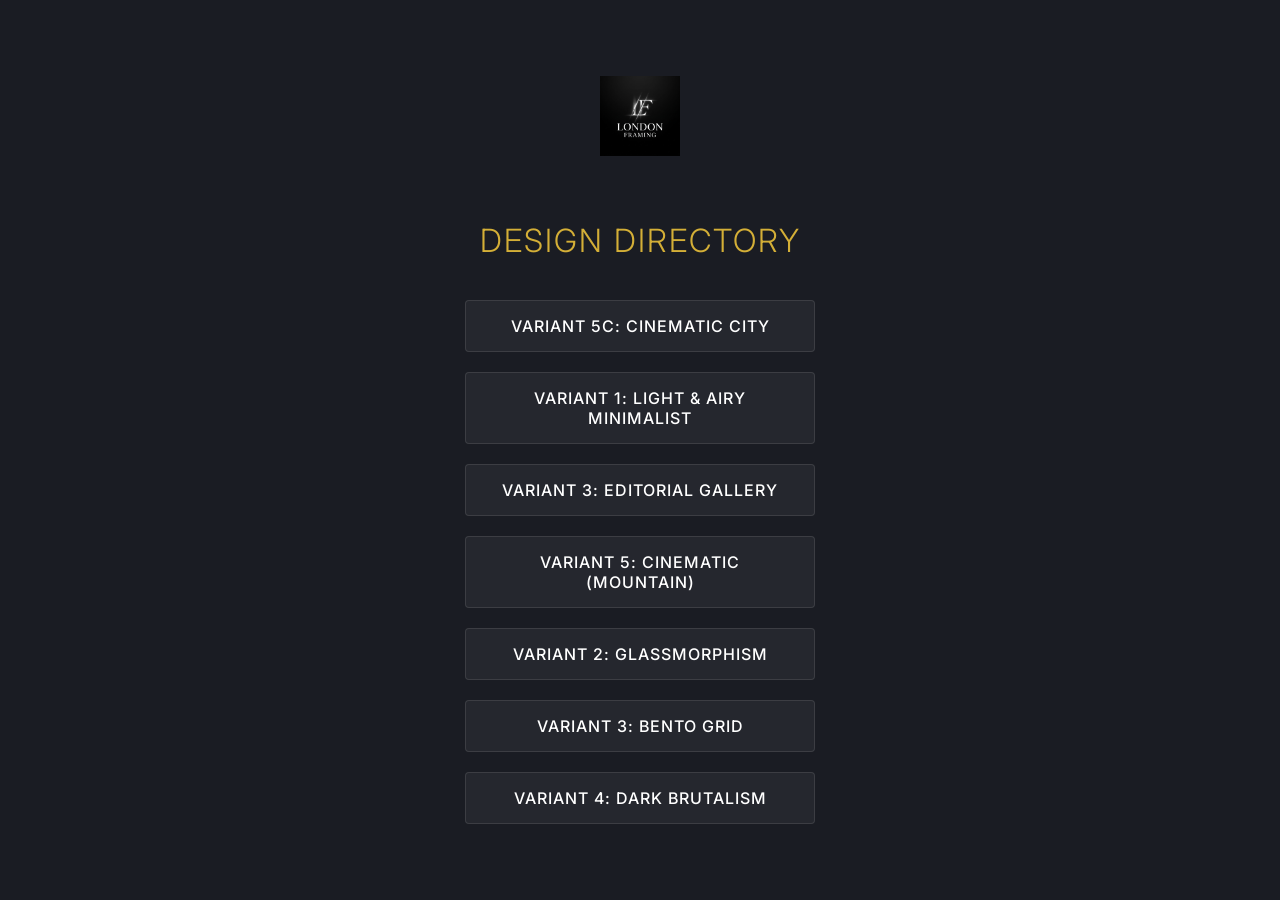
<file: index.html>
<!DOCTYPE html>
<html lang="en">
<head>
    <meta charset="UTF-8">
    <meta name="viewport" content="width=device-width, initial-scale=1.0">
    <title>London Framing - Concept Directory</title>
    <link href="https://fonts.googleapis.com/css2?family=Inter:wght@300;500&display=swap" rel="stylesheet">
    <style>
        body {
            background-color: #1a1c23;
            color: #ffffff;
            font-family: 'Inter', sans-serif;
            display: flex;
            flex-direction: column;
            align-items: center;
            justify-content: center;
            height: 100vh;
            margin: 0;
            text-align: center;
        }
        .logo { margin-bottom: 40px; }
        .logo img { height: 80px; }
        h1 { font-weight: 300; letter-spacing: 2px; margin-bottom: 40px; color: #d4af37; text-transform: uppercase; }
        .links {
            display: flex;
            flex-direction: column;
            gap: 20px;
            width: 350px;
        }
        a {
            color: #ffffff;
            text-decoration: none;
            padding: 15px 30px;
            background: rgba(255,255,255,0.05);
            border: 1px solid rgba(255,255,255,0.1);
            border-radius: 4px;
            transition: all 0.3s ease;
            font-weight: 500;
            letter-spacing: 1px;
            text-transform: uppercase;
        }
        a:hover {
            background-color: #d4af37;
            color: #000;
            border-color: #d4af37;
            transform: translateY(-2px);
        }
    </style>
</head>
<body>
    <div class="logo">
        <img src="assets/logo.png" alt="London Framing Logo">
    </div>
    <h1>Design Directory</h1>
    <div class="links">
        <a href="cinematic-city.html">Variant 5C: Cinematic City</a>
        <a href="minimalist.html">Variant 1: Light & Airy Minimalist</a>
        <a href="editorial-gallery.html">Variant 3: Editorial Gallery</a>
        <a href="cinematic.html">Variant 5: Cinematic (Mountain)</a>
        <a href="glassmorphism.html">Variant 2: Glassmorphism</a>
        <a href="bento.html">Variant 3: Bento Grid</a>
        <a href="brutalism.html">Variant 4: Dark Brutalism</a>
    </div>
</body>
</html>
</file>
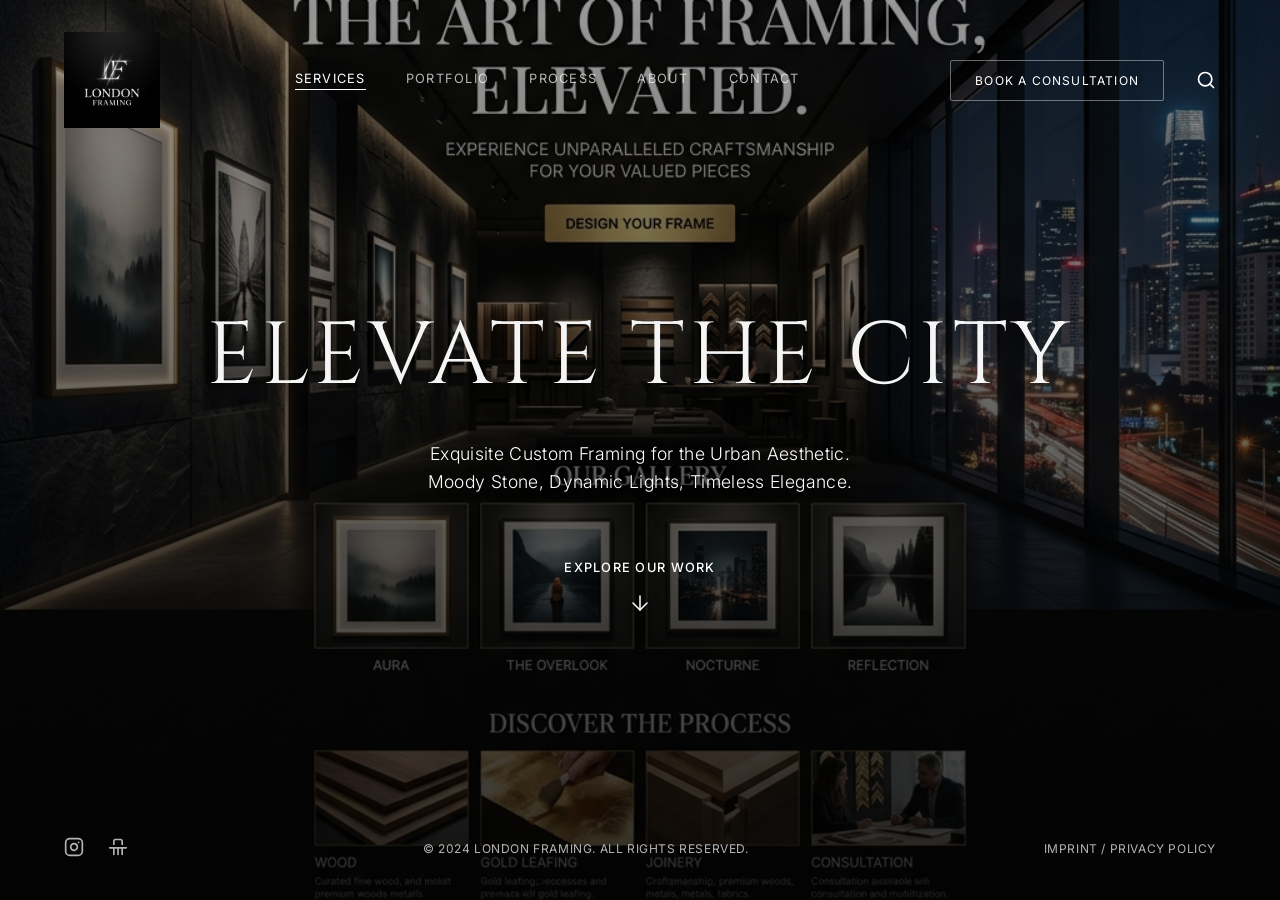
<file: cinematic-city.html>
<!DOCTYPE html>
<html lang="en">
<head>
    <meta charset="UTF-8">
    <meta name="viewport" content="width=device-width, initial-scale=1.0">
    <title>London Framing - Vibrant Skyline</title>
    <link rel="stylesheet" href="css/cinematic-city.css">
    <!-- Fonts -->
    <link href="https://fonts.googleapis.com/css2?family=Cinzel:wght@400;500;600&family=Inter:wght@300;400;500&display=swap" rel="stylesheet">
</head>
<body>
    <header class="site-header">
        <div class="logo">
            <img class="logo-img" src="assets/logo.png" alt="London Framing Logo">
        </div>
        <nav class="main-nav">
            <a href="#" class="active">SERVICES</a>
            <a href="#">PORTFOLIO</a>
            <a href="#">PROCESS</a>
            <a href="#">ABOUT</a>
            <a href="#">CONTACT</a>
        </nav>
        <div class="header-actions">
            <a href="#" class="btn-outline">BOOK A CONSULTATION</a>
            <button class="search-btn">
                <svg viewBox="0 0 24 24" width="20" height="20" stroke="currentColor" stroke-width="2" fill="none" stroke-linecap="round" stroke-linejoin="round">
                    <circle cx="11" cy="11" r="8"></circle>
                    <line x1="21" y1="21" x2="16.65" y2="16.65"></line>
                </svg>
            </button>
        </div>
    </header>

    <main class="hero-section">
        <div class="hero-content">
            <h1 class="hero-title">ELEVATE THE CITY</h1>
            <p class="hero-subtitle">Exquisite Custom Framing for the Urban Aesthetic.<br>Moody Stone, Dynamic Lights, Timeless Elegance.</p>
            <a href="#" class="explore-link">
                EXPLORE OUR WORK
                <svg class="arrow-down" viewBox="0 0 24 24" width="24" height="24" stroke="currentColor" stroke-width="1.5" fill="none" stroke-linecap="round" stroke-linejoin="round">
                    <line x1="12" y1="5" x2="12" y2="19"></line>
                    <polyline points="19 12 12 19 5 12"></polyline>
                </svg>
            </a>
        </div>
    </main>

    <footer class="site-footer">
        <div class="social-links">
            <a href="#">
                <svg viewBox="0 0 24 24" width="20" height="20" stroke="currentColor" stroke-width="2" fill="none" stroke-linecap="round" stroke-linejoin="round">
                    <rect x="2" y="2" width="20" height="20" rx="5" ry="5"></rect>
                    <path d="M16 11.37A4 4 0 1 1 12.63 8 4 4 0 0 1 16 11.37z"></path>
                    <line x1="17.5" y1="6.5" x2="17.51" y2="6.5"></line>
                </svg>
            </a>
            <a href="#">
                <svg viewBox="0 0 24 24" width="20" height="20" stroke="currentColor" stroke-width="2" fill="none" stroke-linecap="round" stroke-linejoin="round">
                    <path d="M7 21v-8M7 9V5c0-1.1.9-2 2-2h6c1.1 0 2 .9 2 2v4M12 13v8M17 13v8M2 13h20"></path>
                </svg>
            </a>
        </div>
        <div class="copyright">
            © 2024 LONDON FRAMING. ALL RIGHTS RESERVED.
        </div>
        <div class="legal-links">
            <a href="#">IMPRINT / PRIVACY POLICY</a>
        </div>
    </footer>
</body>
</html>
</file>
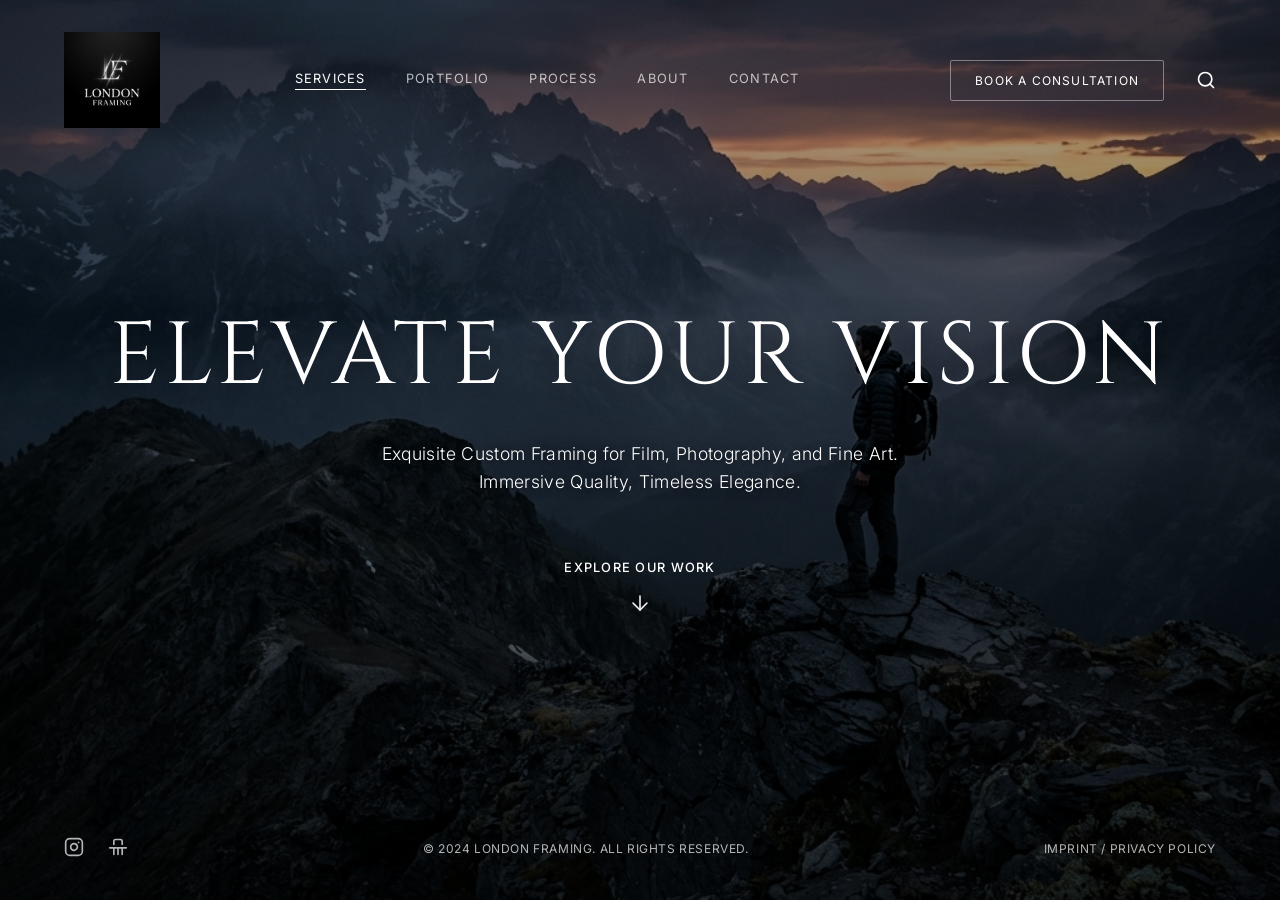
<file: cinematic.html>
<!DOCTYPE html>
<html lang="en">
<head>
    <meta charset="UTF-8">
    <meta name="viewport" content="width=device-width, initial-scale=1.0">
    <title>London Framing - Elevate Your Vision</title>
    <link rel="stylesheet" href="css/landing.css">
    <!-- Fonts -->
    <link href="https://fonts.googleapis.com/css2?family=Cinzel:wght@400;500;600&family=Inter:wght@300;400;500&display=swap" rel="stylesheet">
</head>
<body>
    <header class="site-header">
        <div class="logo">
            <img class="logo-img" src="assets/logo.png" alt="London Framing Logo" style="height: 80px; width: auto; transform: scale(1.2); transform-origin: left center;">
        </div>
        <nav class="main-nav">
            <a href="#" class="active">SERVICES</a>
            <a href="#">PORTFOLIO</a>
            <a href="#">PROCESS</a>
            <a href="#">ABOUT</a>
            <a href="#">CONTACT</a>
        </nav>
        <div class="header-actions">
            <a href="#" class="btn-outline">BOOK A CONSULTATION</a>
            <button class="search-btn">
                <svg viewBox="0 0 24 24" width="20" height="20" stroke="currentColor" stroke-width="2" fill="none" stroke-linecap="round" stroke-linejoin="round">
                    <circle cx="11" cy="11" r="8"></circle>
                    <line x1="21" y1="21" x2="16.65" y2="16.65"></line>
                </svg>
            </button>
        </div>
    </header>

    <main class="hero-section">
        <div class="hero-content">
            <h1 class="hero-title">ELEVATE YOUR VISION</h1>
            <p class="hero-subtitle">Exquisite Custom Framing for Film, Photography, and Fine Art.<br>Immersive Quality, Timeless Elegance.</p>
            <a href="#" class="explore-link">
                EXPLORE OUR WORK
                <svg class="arrow-down" viewBox="0 0 24 24" width="24" height="24" stroke="currentColor" stroke-width="1.5" fill="none" stroke-linecap="round" stroke-linejoin="round">
                    <line x1="12" y1="5" x2="12" y2="19"></line>
                    <polyline points="19 12 12 19 5 12"></polyline>
                </svg>
            </a>
        </div>
    </main>

    <footer class="site-footer">
        <div class="social-links">
            <a href="#">
                <svg viewBox="0 0 24 24" width="20" height="20" stroke="currentColor" stroke-width="2" fill="none" stroke-linecap="round" stroke-linejoin="round">
                    <rect x="2" y="2" width="20" height="20" rx="5" ry="5"></rect>
                    <path d="M16 11.37A4 4 0 1 1 12.63 8 4 4 0 0 1 16 11.37z"></path>
                    <line x1="17.5" y1="6.5" x2="17.51" y2="6.5"></line>
                </svg>
            </a>
            <a href="#">
                <svg viewBox="0 0 24 24" width="20" height="20" stroke="currentColor" stroke-width="2" fill="none" stroke-linecap="round" stroke-linejoin="round">
                    <path d="M7 21v-8M7 9V5c0-1.1.9-2 2-2h6c1.1 0 2 .9 2 2v4M12 13v8M17 13v8M2 13h20"></path>
                </svg>
            </a>
        </div>
        <div class="copyright">
            © 2024 LONDON FRAMING. ALL RIGHTS RESERVED.
        </div>
        <div class="legal-links">
            <a href="#">IMPRINT / PRIVACY POLICY</a>
        </div>
    </footer>
</body>
</html>
</file>
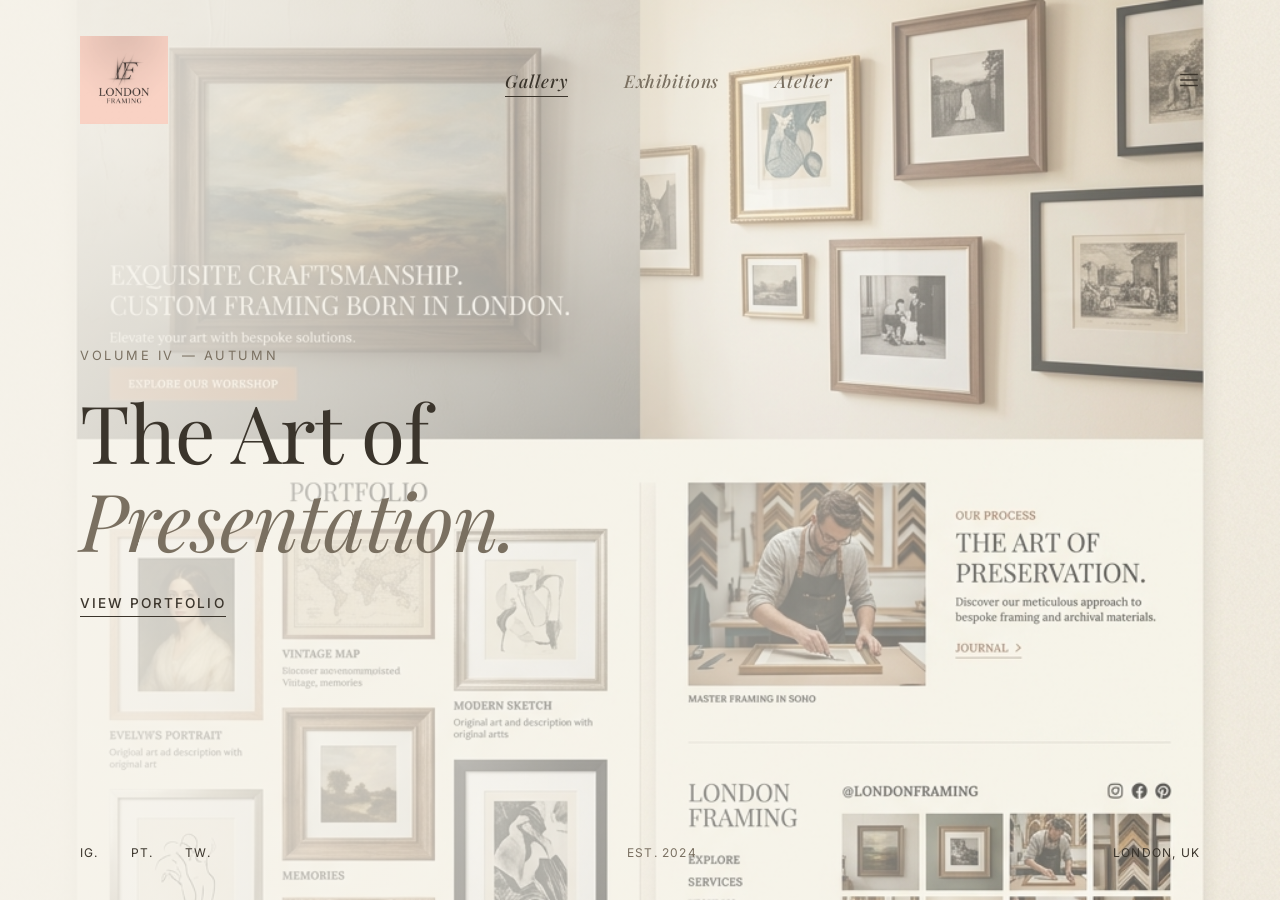
<file: editorial-gallery.html>
<!DOCTYPE html>
<html lang="en">
<head>
    <meta charset="UTF-8">
    <meta name="viewport" content="width=device-width, initial-scale=1.0">
    <title>London Framing - Editorial Gallery</title>
    <link rel="stylesheet" href="css/editorial-gallery.css">
    <!-- Fonts -->
    <link href="https://fonts.googleapis.com/css2?family=Playfair+Display:ital,wght@0,400;0,500;1,400;1,500&family=Inter:wght@300;400;500&display=swap" rel="stylesheet">
</head>
<body>
    <header class="site-header">
        <div class="logo">
            <img class="logo-img" src="assets/logo.png" alt="London Framing Logo">
        </div>
        <nav class="main-nav">
            <a href="#" class="active">Gallery</a>
            <a href="#">Exhibitions</a>
            <a href="#">Atelier</a>
        </nav>
        <div class="header-actions">
            <button class="search-btn">
                <svg viewBox="0 0 24 24" width="22" height="22" stroke="currentColor" stroke-width="1.5" fill="none" stroke-linecap="round" stroke-linejoin="round">
                    <line x1="3" y1="12" x2="21" y2="12"></line>
                    <line x1="3" y1="6" x2="21" y2="6"></line>
                    <line x1="3" y1="18" x2="21" y2="18"></line>
                </svg>
            </button>
        </div>
    </header>

    <main class="hero-section">
        <div class="hero-tag">Volume IV — Autumn</div>
        <h1 class="hero-title">The Art of<br><i>Presentation.</i></h1>
        <a href="#" class="explore-link">View Portfolio</a>
    </main>

    <footer class="site-footer">
        <div class="social-links">
            <a href="#">Ig.</a>
            <a href="#">Pt.</a>
            <a href="#">Tw.</a>
        </div>
        <div class="copyright">
            EST. 2024
        </div>
        <div class="legal-links">
            <a href="#">London, UK</a>
        </div>
    </footer>
</body>
</html>
</file>
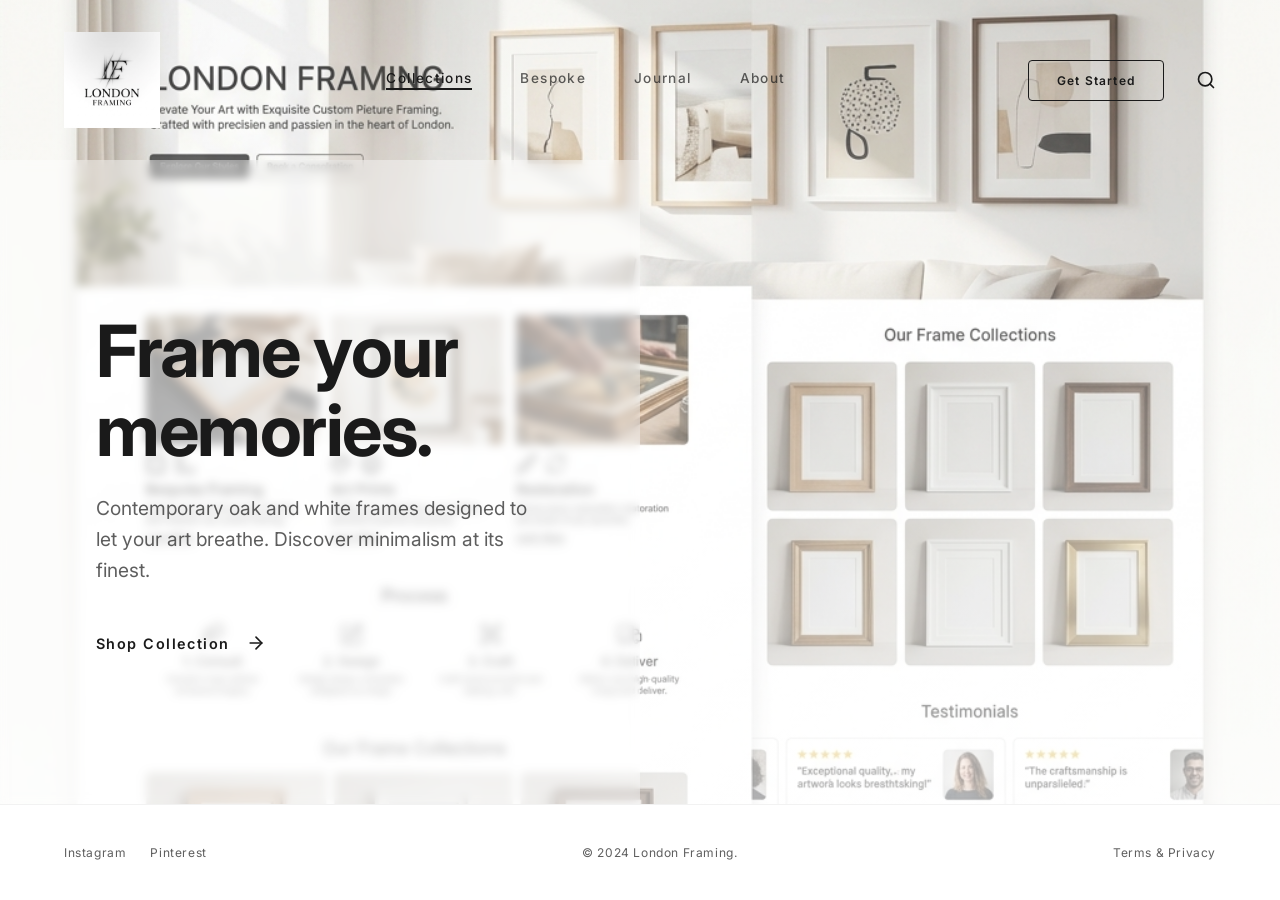
<file: minimalist.html>
<!DOCTYPE html>
<html lang="en">
<head>
    <meta charset="UTF-8">
    <meta name="viewport" content="width=device-width, initial-scale=1.0">
    <title>London Framing - Minimalist Aesthetic</title>
    <link rel="stylesheet" href="css/minimalist.css">
    <!-- Fonts -->
    <link href="https://fonts.googleapis.com/css2?family=Inter:wght@300;400;500;600;700&display=swap" rel="stylesheet">
</head>
<body>
    <header class="site-header">
        <div class="logo">
            <img class="logo-img" src="assets/logo.png" alt="London Framing Logo">
        </div>
        <nav class="main-nav">
            <a href="#" class="active">Collections</a>
            <a href="#">Bespoke</a>
            <a href="#">Journal</a>
            <a href="#">About</a>
        </nav>
        <div class="header-actions">
            <a href="#" class="btn-outline">Get Started</a>
            <button class="search-btn">
                <svg viewBox="0 0 24 24" width="20" height="20" stroke="currentColor" stroke-width="2" fill="none" stroke-linecap="round" stroke-linejoin="round">
                    <circle cx="11" cy="11" r="8"></circle>
                    <line x1="21" y1="21" x2="16.65" y2="16.65"></line>
                </svg>
            </button>
        </div>
    </header>

    <main class="hero-section">
        <h1 class="hero-title">Frame your<br>memories.</h1>
        <p class="hero-subtitle">Contemporary oak and white frames designed to let your art breathe. Discover minimalism at its finest.</p>
        <a href="#" class="explore-link">
            Shop Collection
            <svg class="arrow-right" viewBox="0 0 24 24" width="20" height="20" stroke="currentColor" stroke-width="2" fill="none" stroke-linecap="round" stroke-linejoin="round">
                <line x1="5" y1="12" x2="19" y2="12"></line>
                <polyline points="12 5 19 12 12 19"></polyline>
            </svg>
        </a>
    </main>

    <footer class="site-footer">
        <div class="social-links">
            <a href="#">Instagram</a>
            <a href="#">Pinterest</a>
        </div>
        <div class="copyright">
            © 2024 London Framing.
        </div>
        <div class="legal-links">
            <a href="#">Terms & Privacy</a>
        </div>
    </footer>
</body>
</html>
</file>
<file: css/cinematic-city.css>
:root {
    --text-primary: #ffffff;
    --text-secondary: rgba(255, 255, 255, 0.7);
    --font-heading: 'Cinzel', serif;
    --font-body: 'Inter', sans-serif;
    --transition-standard: all 0.3s ease;
}

* {
    margin: 0;
    padding: 0;
    box-sizing: border-box;
}

body {
    font-family: var(--font-body);
    color: var(--text-primary);
    background-color: #0d1117;
    background-image: linear-gradient(to bottom, rgba(0,0,0,0.4) 0%, rgba(0,0,0,0.8) 100%), url('../assets/cinematic-city-bg.png');
    background-size: cover;
    background-position: center;
    background-attachment: fixed;
    height: 100vh;
    overflow: hidden;
    display: flex;
    flex-direction: column;
}

a {
    text-decoration: none;
    color: var(--text-primary);
    transition: var(--transition-standard);
}

/* Header Styles */
.site-header {
    display: flex;
    justify-content: space-between;
    align-items: center;
    padding: 2.5rem 4rem;
    position: relative;
    z-index: 10;
}

.logo {
    display: flex;
    align-items: center;
    gap: 1rem;
}

.logo-img {
    height: 80px; 
    width: auto; 
    transform: scale(1.2); 
    transform-origin: left center;
}

.main-nav {
    display: flex;
    gap: 2.5rem;
}

.main-nav a {
    font-size: 0.8rem;
    letter-spacing: 0.1em;
    font-weight: 400;
    color: var(--text-secondary);
    position: relative;
    padding-bottom: 4px;
}

.main-nav a:hover,
.main-nav a.active {
    color: var(--text-primary);
}

.main-nav a.active::after {
    content: '';
    position: absolute;
    bottom: 0;
    left: 0;
    width: 100%;
    height: 1px;
    background-color: var(--text-primary);
}

.main-nav a::after {
    content: '';
    position: absolute;
    bottom: 0;
    left: 0;
    width: 0%;
    height: 1px;
    background-color: var(--text-primary);
    transition: width 0.3s ease;
}

.main-nav a:hover::after {
    width: 100%;
}

.header-actions {
    display: flex;
    align-items: center;
    gap: 2rem;
}

.btn-outline {
    border: 1px solid rgba(255, 255, 255, 0.4);
    padding: 0.75rem 1.5rem;
    font-size: 0.75rem;
    letter-spacing: 0.1em;
    border-radius: 2px;
}

.btn-outline:hover {
    background-color: var(--text-primary);
    color: #000;
}

.search-btn {
    background: none;
    border: none;
    color: var(--text-primary);
    cursor: pointer;
    display: flex;
    align-items: center;
    justify-content: center;
    transition: transform 0.2s;
}

.search-btn:hover {
    transform: scale(1.1);
}

/* Hero Section */
.hero-section {
    flex: 1;
    display: flex;
    flex-direction: column;
    justify-content: center;
    align-items: center;
    text-align: center;
    padding: 0 2rem;
    position: relative;
    z-index: 5;
    margin-top: -5vh;
}

.hero-title {
    font-family: var(--font-heading);
    font-size: 5.5rem;
    font-weight: 400;
    letter-spacing: 0.05em;
    margin-bottom: 1.5rem;
    text-shadow: 0 10px 30px rgba(0,0,0,0.8);
    color: #f5f5f5;
    opacity: 0;
    animation: fadeUp 1.2s ease forwards;
}

.hero-subtitle {
    font-size: 1.1rem;
    font-weight: 300;
    line-height: 1.6;
    letter-spacing: 0.02em;
    max-width: 600px;
    margin: 0 auto 4rem auto;
    text-shadow: 0 2px 10px rgba(0,0,0,0.8);
    opacity: 0;
    animation: fadeUp 1.2s ease 0.3s forwards;
}

.explore-link {
    display: flex;
    flex-direction: column;
    align-items: center;
    gap: 1rem;
    font-size: 0.8rem;
    letter-spacing: 0.1em;
    font-weight: 500;
    opacity: 0;
    animation: fadeUp 1.2s ease 0.6s forwards;
}

.arrow-down {
    transition: transform 0.3s ease;
}

.explore-link:hover .arrow-down {
    transform: translateY(5px);
}

/* Footer Overlay */
.site-footer {
    display: flex;
    justify-content: space-between;
    align-items: center;
    padding: 2.5rem 4rem;
    font-size: 0.75rem;
    letter-spacing: 0.05em;
    color: var(--text-secondary);
    position: relative;
    z-index: 10;
}

.social-links {
    display: flex;
    gap: 1.5rem;
}

.social-links a {
    color: var(--text-secondary);
}

.social-links a:hover {
    color: var(--text-primary);
}

.legal-links a {
    color: var(--text-secondary);
}

.legal-links a:hover {
    color: var(--text-primary);
}

/* Animations */
@keyframes fadeUp {
    from {
        opacity: 0;
        transform: translateY(30px);
    }
    to {
        opacity: 1;
        transform: translateY(0);
    }
}
</file>
<file: css/landing.css>
:root {
    --text-primary: #ffffff;
    --text-secondary: rgba(255, 255, 255, 0.7);
    --font-heading: 'Cinzel', serif;
    --font-body: 'Inter', sans-serif;
    --transition-standard: all 0.3s ease;
}

* {
    margin: 0;
    padding: 0;
    box-sizing: border-box;
}

body {
    font-family: var(--font-body);
    color: var(--text-primary);
    background-color: #0d1117;
    background-image: linear-gradient(to bottom, rgba(0,0,0,0.3) 0%, rgba(0,0,0,0.7) 100%), url('../assets/hero-bg.png');
    background-size: cover;
    background-position: center;
    background-attachment: fixed;
    height: 100vh;
    overflow: hidden;
    display: flex;
    flex-direction: column;
}

a {
    text-decoration: none;
    color: var(--text-primary);
    transition: var(--transition-standard);
}

/* Header Styles */
.site-header {
    display: flex;
    justify-content: space-between;
    align-items: center;
    padding: 2.5rem 4rem;
    position: relative;
    z-index: 10;
}

.logo {
    display: flex;
    align-items: center;
    gap: 1rem;
}

.logo-icon {
    width: 32px;
    height: 32px;
}

.logo-text {
    font-family: var(--font-body);
    font-size: 0.9rem;
    font-weight: 500;
    letter-spacing: 0.15em;
    line-height: 1.2;
}

.main-nav {
    display: flex;
    gap: 2.5rem;
}

.main-nav a {
    font-size: 0.8rem;
    letter-spacing: 0.1em;
    font-weight: 400;
    color: var(--text-secondary);
    position: relative;
    padding-bottom: 4px;
}

.main-nav a:hover,
.main-nav a.active {
    color: var(--text-primary);
}

.main-nav a.active::after {
    content: '';
    position: absolute;
    bottom: 0;
    left: 0;
    width: 100%;
    height: 1px;
    background-color: var(--text-primary);
}

.main-nav a::after {
    content: '';
    position: absolute;
    bottom: 0;
    left: 0;
    width: 0%;
    height: 1px;
    background-color: var(--text-primary);
    transition: width 0.3s ease;
}

.main-nav a:hover::after {
    width: 100%;
}

.header-actions {
    display: flex;
    align-items: center;
    gap: 2rem;
}

.btn-outline {
    border: 1px solid rgba(255, 255, 255, 0.4);
    padding: 0.75rem 1.5rem;
    font-size: 0.75rem;
    letter-spacing: 0.1em;
    border-radius: 2px;
}

.btn-outline:hover {
    background-color: var(--text-primary);
    color: #000;
}

.search-btn {
    background: none;
    border: none;
    color: var(--text-primary);
    cursor: pointer;
    display: flex;
    align-items: center;
    justify-content: center;
    transition: transform 0.2s;
}

.search-btn:hover {
    transform: scale(1.1);
}

/* Hero Section */
.hero-section {
    flex: 1;
    display: flex;
    flex-direction: column;
    justify-content: center;
    align-items: center;
    text-align: center;
    padding: 0 2rem;
    position: relative;
    z-index: 5;
    margin-top: -5vh; /* Slight optical adjustment to vertically center text against mountain */
}

.hero-title {
    font-family: var(--font-heading);
    font-size: 5.5rem;
    font-weight: 400;
    letter-spacing: 0.05em;
    margin-bottom: 1.5rem;
    text-shadow: 0 10px 30px rgba(0,0,0,0.5);
    opacity: 0;
    animation: fadeUp 1.2s ease forwards;
}

.hero-subtitle {
    font-size: 1.1rem;
    font-weight: 300;
    line-height: 1.6;
    letter-spacing: 0.02em;
    max-width: 600px;
    margin: 0 auto 4rem auto;
    text-shadow: 0 2px 10px rgba(0,0,0,0.5);
    opacity: 0;
    animation: fadeUp 1.2s ease 0.3s forwards;
}

.explore-link {
    display: flex;
    flex-direction: column;
    align-items: center;
    gap: 1rem;
    font-size: 0.8rem;
    letter-spacing: 0.1em;
    font-weight: 500;
    opacity: 0;
    animation: fadeUp 1.2s ease 0.6s forwards;
}

.arrow-down {
    transition: transform 0.3s ease;
}

.explore-link:hover .arrow-down {
    transform: translateY(5px);
}

/* Footer Overlay */
.site-footer {
    display: flex;
    justify-content: space-between;
    align-items: center;
    padding: 2.5rem 4rem;
    font-size: 0.75rem;
    letter-spacing: 0.05em;
    color: var(--text-secondary);
    position: relative;
    z-index: 10;
}

.social-links {
    display: flex;
    gap: 1.5rem;
}

.social-links a {
    color: var(--text-secondary);
}

.social-links a:hover {
    color: var(--text-primary);
}

.legal-links a {
    color: var(--text-secondary);
}

.legal-links a:hover {
    color: var(--text-primary);
}

/* Animations */
@keyframes fadeUp {
    from {
        opacity: 0;
        transform: translateY(30px);
    }
    to {
        opacity: 1;
        transform: translateY(0);
    }
}
</file>
<file: css/editorial-gallery.css>
:root {
    --text-primary: #3b352c;
    --text-secondary: #7a7061;
    --bg-color: #f6f3eb;
    --font-heading: 'Playfair Display', serif;
    --font-body: 'Inter', sans-serif;
    --transition-standard: all 0.4s cubic-bezier(0.25, 0.46, 0.45, 0.94);
}

* {
    margin: 0;
    padding: 0;
    box-sizing: border-box;
}

body {
    font-family: var(--font-body);
    color: var(--text-primary);
    background-color: var(--bg-color);
    background-image: linear-gradient(to right, rgba(246, 243, 235, 0.9) 0%, rgba(246, 243, 235, 0.3) 100%), url('../assets/editorial-gallery-bg.png');
    background-size: cover;
    background-position: center right;
    background-attachment: fixed;
    height: 100vh;
    overflow: hidden;
    display: flex;
    flex-direction: column;
}

a {
    text-decoration: none;
    color: var(--text-primary);
    transition: var(--transition-standard);
}

/* Header Styles */
.site-header {
    display: flex;
    justify-content: space-between;
    align-items: center;
    padding: 2.5rem 5rem;
    position: relative;
    z-index: 10;
}

.logo {
    display: flex;
    align-items: center;
}

.logo-img {
    height: 80px; 
    width: auto; 
    transform: scale(1.1); 
    transform-origin: left center;
    filter: invert(0.8) sepia(0.3) hue-rotate(-30deg) saturate(2); /* makes it brownish to match */
}

.main-nav {
    display: flex;
    gap: 3.5rem;
}

.main-nav a {
    font-family: var(--font-heading);
    font-size: 1.1rem;
    font-style: italic;
    letter-spacing: 0.05em;
    font-weight: 500;
    color: var(--text-secondary);
    position: relative;
}

.main-nav a:hover,
.main-nav a.active {
    color: var(--text-primary);
}

.main-nav a.active::after {
    content: '';
    position: absolute;
    bottom: -5px;
    left: 0;
    width: 100%;
    height: 1px;
    background-color: var(--text-primary);
}

.main-nav a::after {
    content: '';
    position: absolute;
    bottom: -5px;
    left: 0;
    width: 0%;
    height: 1px;
    background-color: var(--text-primary);
    transition: width 0.4s ease;
}

.main-nav a:hover::after {
    width: 100%;
}

.header-actions {
    display: flex;
    align-items: center;
    gap: 2rem;
}

.search-btn {
    background: none;
    border: none;
    color: var(--text-primary);
    cursor: pointer;
    display: flex;
    align-items: center;
    justify-content: center;
    transition: transform 0.3s;
}

.search-btn:hover {
    transform: scale(1.1);
}

/* Hero Section */
.hero-section {
    flex: 1;
    display: flex;
    flex-direction: column;
    justify-content: center;
    align-items: flex-start;
    text-align: left;
    padding: 0 5rem;
    position: relative;
    z-index: 5;
    width: 55%;
}

.hero-tag {
    font-size: 0.8rem;
    letter-spacing: 0.2em;
    text-transform: uppercase;
    color: var(--text-secondary);
    margin-bottom: 1.5rem;
    opacity: 0;
    animation: fadeRight 1s ease forwards;
}

.hero-title {
    font-family: var(--font-heading);
    font-size: 5rem;
    font-weight: 400;
    letter-spacing: -0.01em;
    line-height: 1.1;
    margin-bottom: 2rem;
    color: var(--text-primary);
    opacity: 0;
    animation: fadeRight 1s ease 0.2s forwards;
}

.hero-title i {
    font-style: italic;
    color: var(--text-secondary);
}

.explore-link {
    display: inline-flex;
    align-items: center;
    gap: 1rem;
    font-size: 0.85rem;
    letter-spacing: 0.15em;
    text-transform: uppercase;
    font-weight: 500;
    opacity: 0;
    border-bottom: 1px solid var(--text-primary);
    padding-bottom: 5px;
    animation: fadeRight 1s ease 0.4s forwards;
}

/* Footer Overlay */
.site-footer {
    display: flex;
    justify-content: space-between;
    align-items: center;
    padding: 2.5rem 5rem;
    font-size: 0.75rem;
    letter-spacing: 0.1em;
    text-transform: uppercase;
    color: var(--text-secondary);
    position: relative;
    z-index: 10;
}

.social-links {
    display: flex;
    gap: 2rem;
}

.social-links a:hover {
    color: var(--text-primary);
}

.legal-links a:hover {
    color: var(--text-primary);
}

/* Animations */
@keyframes fadeRight {
    from {
        opacity: 0;
        transform: translateX(-30px);
    }
    to {
        opacity: 1;
        transform: translateX(0);
    }
}
</file>
<file: css/minimalist.css>
:root {
    --text-primary: #1a1a1a;
    --text-secondary: rgba(26, 26, 26, 0.7);
    --font-heading: 'Inter', sans-serif;
    --font-body: 'Inter', sans-serif;
    --transition-standard: all 0.3s ease;
}

* {
    margin: 0;
    padding: 0;
    box-sizing: border-box;
}

body {
    font-family: var(--font-body);
    color: var(--text-primary);
    background-color: #ffffff;
    background-image: linear-gradient(to bottom, rgba(255,255,255,0.2) 0%, rgba(255,255,255,0.7) 100%), url('../assets/minimalist-bg.png');
    background-size: cover;
    background-position: center;
    background-attachment: fixed;
    height: 100vh;
    overflow: hidden;
    display: flex;
    flex-direction: column;
}

a {
    text-decoration: none;
    color: var(--text-primary);
    transition: var(--transition-standard);
}

/* Header Styles */
.site-header {
    display: flex;
    justify-content: space-between;
    align-items: center;
    padding: 2.5rem 4rem;
    position: relative;
    z-index: 10;
}

.logo {
    display: flex;
    align-items: center;
}

.logo-img {
    height: 80px; 
    width: auto; 
    transform: scale(1.2); 
    transform-origin: left center;
    filter: invert(1);
}

.main-nav {
    display: flex;
    gap: 3rem;
}

.main-nav a {
    font-size: 0.85rem;
    letter-spacing: 0.1em;
    font-weight: 500;
    color: var(--text-secondary);
    position: relative;
    padding-bottom: 4px;
}

.main-nav a:hover,
.main-nav a.active {
    color: var(--text-primary);
}

.main-nav a.active::after {
    content: '';
    position: absolute;
    bottom: 0;
    left: 0;
    width: 100%;
    height: 2px;
    background-color: var(--text-primary);
}

.main-nav a::after {
    content: '';
    position: absolute;
    bottom: 0;
    left: 0;
    width: 0%;
    height: 2px;
    background-color: var(--text-primary);
    transition: width 0.3s ease;
}

.main-nav a:hover::after {
    width: 100%;
}

.header-actions {
    display: flex;
    align-items: center;
    gap: 2rem;
}

.btn-outline {
    border: 1px solid var(--text-primary);
    padding: 0.75rem 1.75rem;
    font-size: 0.75rem;
    letter-spacing: 0.1em;
    border-radius: 4px;
    font-weight: 600;
}

.btn-outline:hover {
    background-color: var(--text-primary);
    color: #ffffff;
}

.search-btn {
    background: none;
    border: none;
    color: var(--text-primary);
    cursor: pointer;
    display: flex;
    align-items: center;
    justify-content: center;
    transition: transform 0.2s;
}

.search-btn:hover {
    transform: scale(1.1);
}

/* Hero Section */
.hero-section {
    flex: 1;
    display: flex;
    flex-direction: column;
    justify-content: center;
    align-items: flex-start;
    text-align: left;
    padding: 0 6rem;
    position: relative;
    z-index: 5;
    background: rgba(255, 255, 255, 0.4);
    backdrop-filter: blur(5px);
    width: 50%;
}

.hero-title {
    font-family: var(--font-heading);
    font-size: 4.5rem;
    font-weight: 700;
    letter-spacing: -0.02em;
    line-height: 1.1;
    margin-bottom: 1.5rem;
    color: var(--text-primary);
    opacity: 0;
    animation: fadeUp 1.2s ease forwards;
}

.hero-subtitle {
    font-size: 1.2rem;
    font-weight: 400;
    line-height: 1.6;
    max-width: 500px;
    margin-bottom: 3rem;
    color: var(--text-secondary);
    opacity: 0;
    animation: fadeUp 1.2s ease 0.3s forwards;
}

.explore-link {
    display: inline-flex;
    align-items: center;
    gap: 1rem;
    font-size: 0.9rem;
    letter-spacing: 0.1em;
    font-weight: 600;
    opacity: 0;
    animation: fadeUp 1.2s ease 0.6s forwards;
}

.arrow-right {
    transition: transform 0.3s ease;
}

.explore-link:hover .arrow-right {
    transform: translateX(5px);
}

/* Footer Overlay */
.site-footer {
    display: flex;
    justify-content: space-between;
    align-items: center;
    padding: 2.5rem 4rem;
    font-size: 0.75rem;
    letter-spacing: 0.05em;
    color: var(--text-secondary);
    position: relative;
    z-index: 10;
    background: #ffffff;
    border-top: 1px solid rgba(0,0,0,0.05);
}

.social-links {
    display: flex;
    gap: 1.5rem;
}

.social-links a {
    color: var(--text-secondary);
}

.social-links a:hover {
    color: var(--text-primary);
}

.legal-links a {
    color: var(--text-secondary);
}

.legal-links a:hover {
    color: var(--text-primary);
}

/* Animations */
@keyframes fadeUp {
    from {
        opacity: 0;
        transform: translateY(30px);
    }
    to {
        opacity: 1;
        transform: translateY(0);
    }
}
</file>
